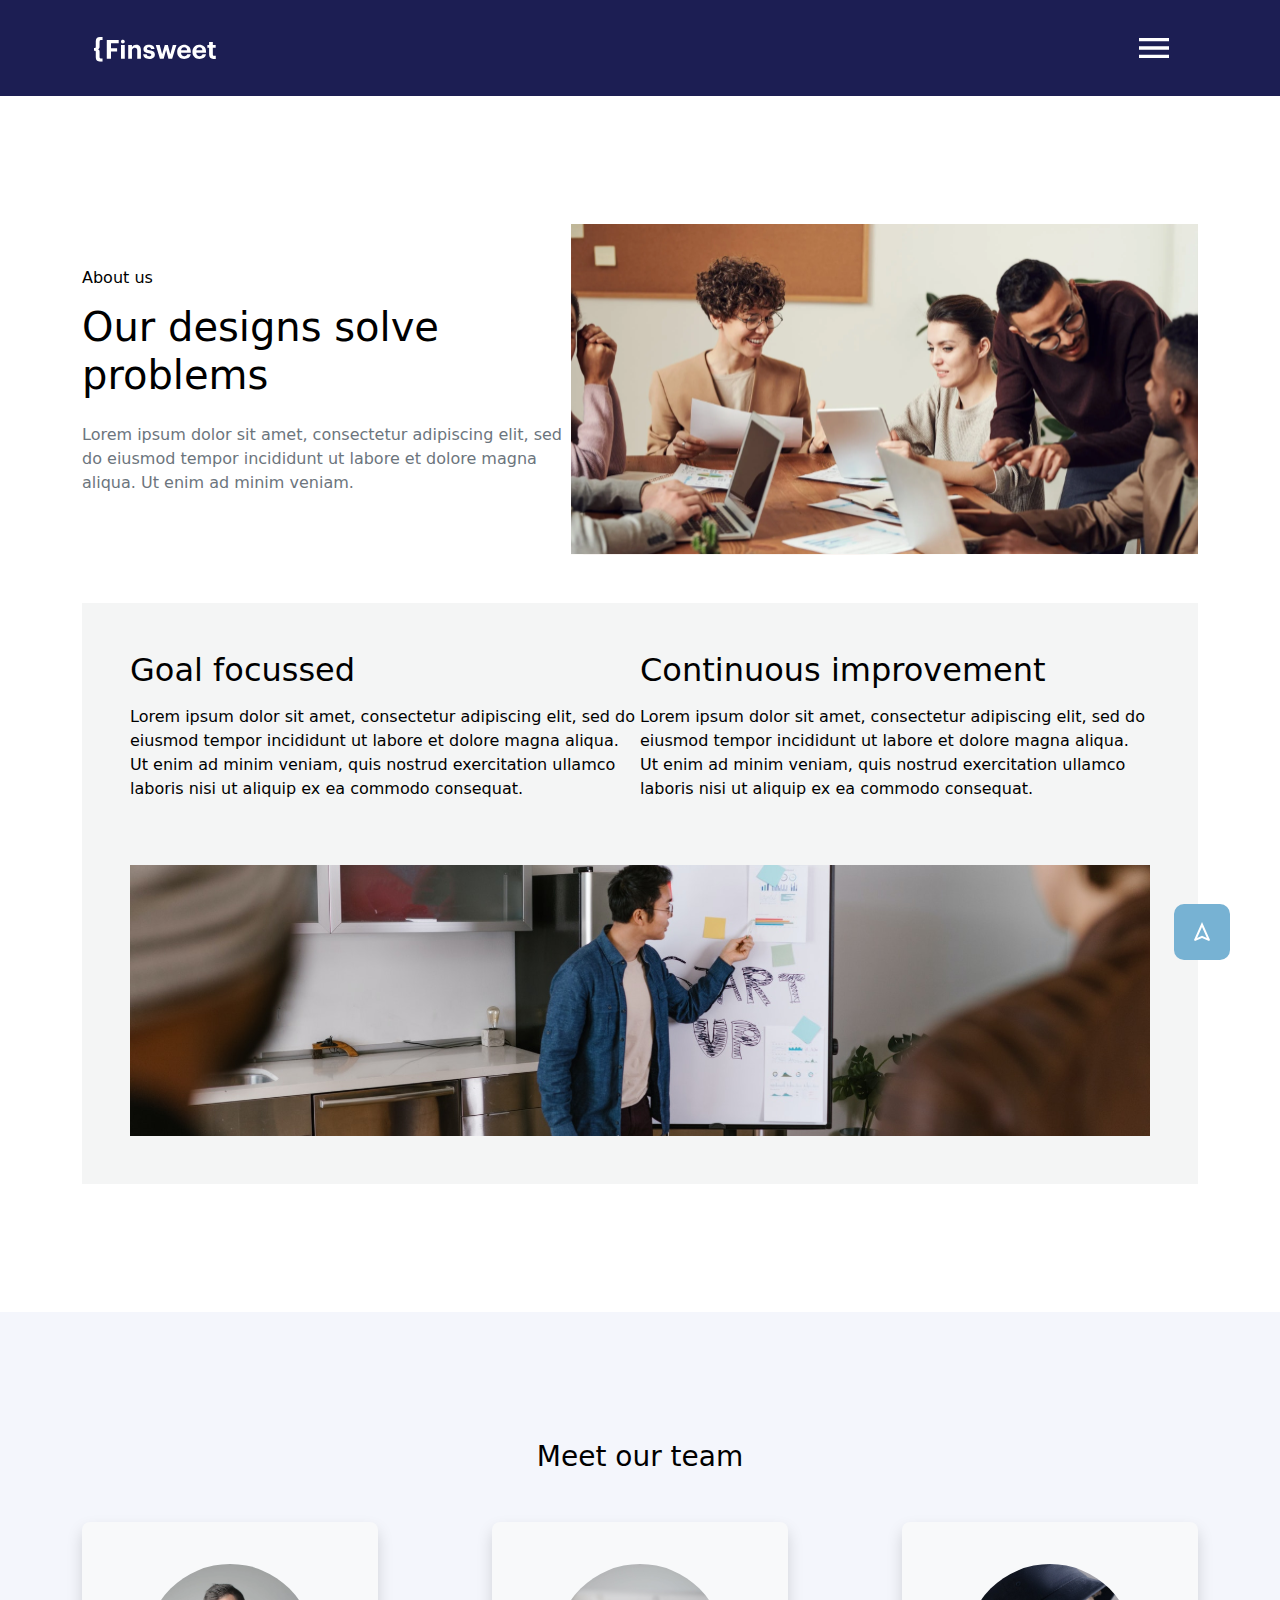
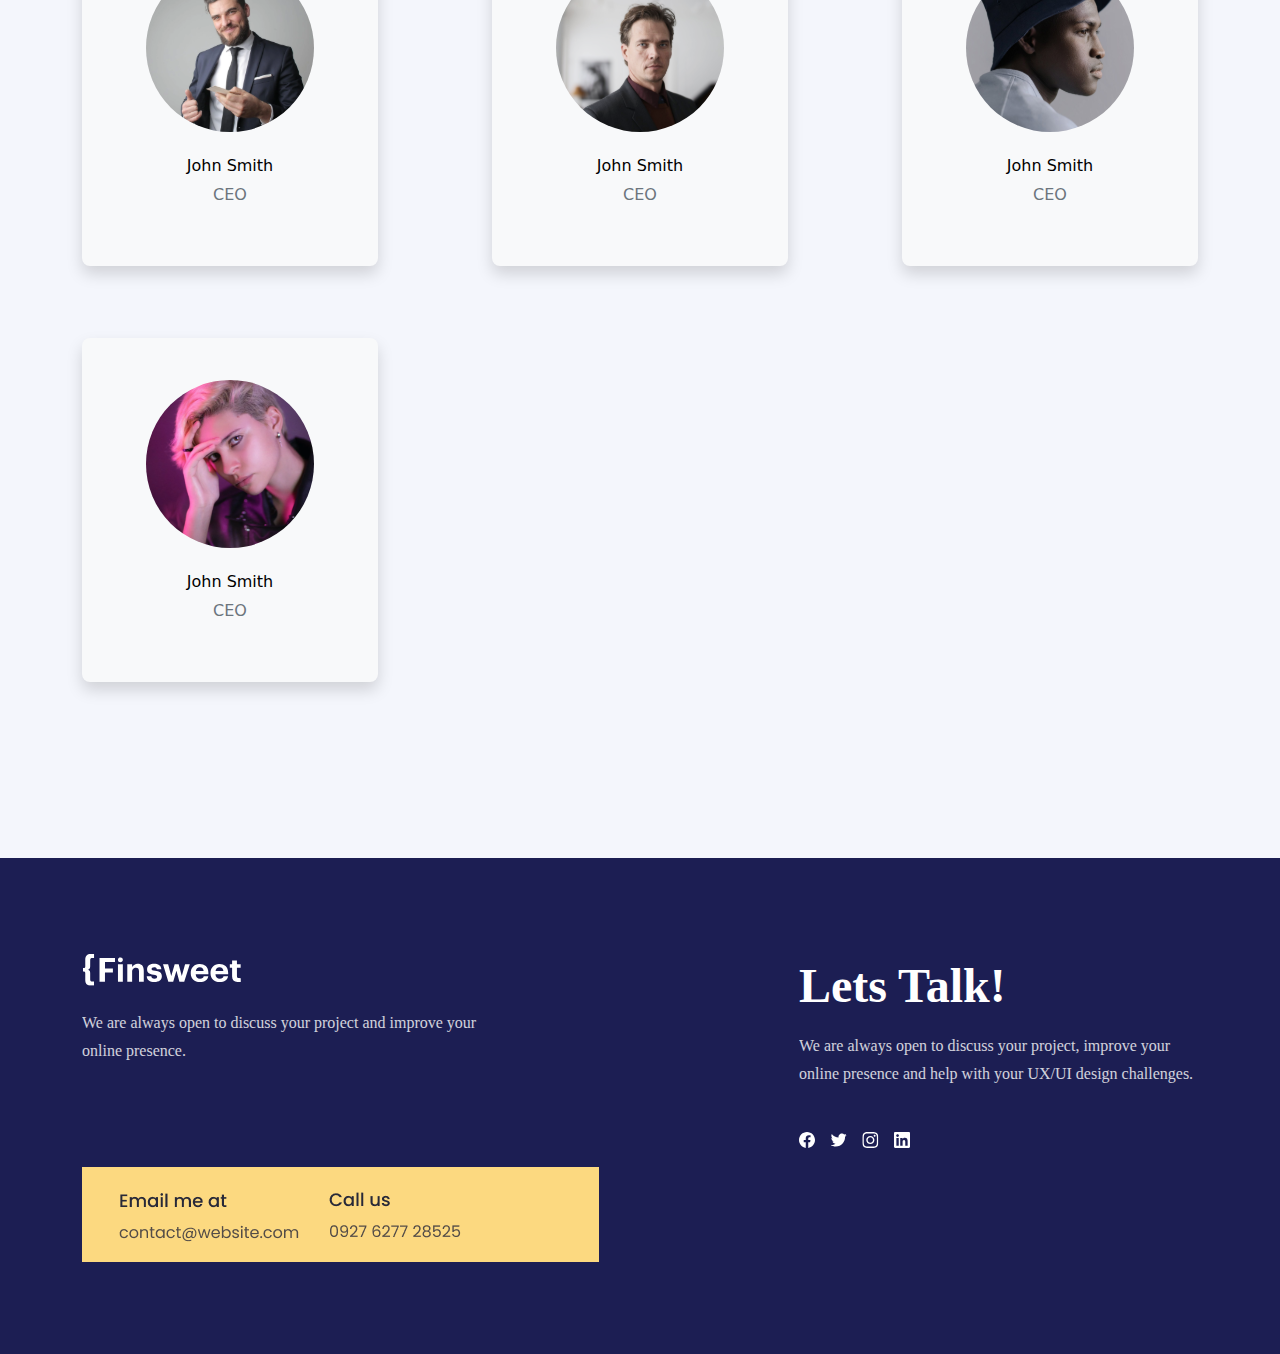
<file: pages/about.html>
<!DOCTYPE html>
<html lang="en">
<head>
    <meta charset="UTF-8">
    <meta name="viewport" content="width=device-width, initial-scale=1.0">
    <title>Document</title>
    <link rel="stylesheet" href="../css/style.css">
    <link rel="stylesheet" href="../css/bootstrap.min.css">
</head>
<body>
    <button id="backtop">
        <a href="#">
            <img src="../images/top.svg" alt="top">
        </a>
    </button>
    <header>
        <div class="container">
            <nav class="navbar">
                <div class="container-fluid">
                    <a class="navbar-brand" href="#"><img src="../images/header.logo.svg" alt="logo"></a>
                    <button class="navbar-toggler" type="button" data-bs-toggle="offcanvas" data-bs-target="#offcanvasNavbar" aria-controls="offcanvasNavbar" aria-label="Toggle navigation" style="border: none;">
                        <!-- <span class="" style="border: none;"></span> -->
                        <img class="img__header" src="../images/header.menu.svg" alt="menu">
                    </button>
                    <div class="offcanvas offcanvas-start w-100" tabindex="-1" id="offcanvasNavbar" aria-labelledby="offcanvasNavbarLabel">
                        <div class="offcanvas-header bg-warning">
                            <!-- <h5 class="offcanvas-title" id="offcanvasNavbarLabel">Offcanvas</h5> -->
                            <img src="../images/header.logo.svg" alt="">
                            <button type="button" class="btn-close" data-bs-dismiss="offcanvas" aria-label="Close"></button>
                        </div>
                        <div class="offcanvas-body">
                            <ul class="navbar">
                                <li class="nav-item">
                                    <a class="nav-link" href="#">Home</a>
                                </li>
                                <li class="nav-item">
                                    <a class="nav-link" href="#">About us</a>
                                </li>
                                <li class="nav-item">
                                    <a class="nav-link" href="#">Pricing</a>
                                </li>
                                <li class="nav-item">
                                    <a class="nav-link" href="#">Work</a>
                                </li>
                                <li class="nav-item">
                                    <a class="nav-link" href="#">Blog</a>
                                </li>
                                <li class="nav-item">
                                    <button class="nav-link" href="#">Contact us</button>
                                </li>
                            </ul>
                        </div>
                    </div>
                </div>
            </nav>
        </div>
    </header>
    <main>
        <section id="about" class="about mb-5" style="padding-top: 128px;">
            <div class="container">
                <div class="about__wrapper d-sm-flex align-items-center  justify-content-between">
                    <div class="about__left">
                        <h6 class="text-center text-sm-start text-black mb-3">About us</h6>
                        <h1 class="text-black w-100 mb-4 " style="max-width: 500px;" >Our designs solve problems</h1>
                        <p class="text-secondary" style="max-width: 484px;">Lorem ipsum dolor sit amet, consectetur adipiscing elit, sed do eiusmod tempor incididunt ut labore et dolore magna aliqua. Ut enim ad minim veniam.</p>
                    </div> 
                    <div class="about__right">
                        <img class="w-100" style="max-width: 640px;" src="../images/about.home.left.svg" alt="img">
                    </div> 
                </div>
            </div>
        </section>
        <section id="focussed" class="focussed mt-5" style="margin-bottom: 128px;">
            <div class="container">
                <div class="focussed__wrapper p-sm-5 d-flex flex-column justify-content-between">
                    <div class="focussed__top d-sm-flex align-items-sm-center justify-content-sm-between mb-5">
                        <div class="focussed__left">
                            <h2 class="text-black mb-3">Goal focussed</h2>
                            <p class="w-100 text-black" style="max-width: 515px;" >Lorem ipsum dolor sit amet, consectetur adipiscing elit, sed do eiusmod tempor incididunt ut labore et dolore magna aliqua. Ut enim ad minim veniam, quis nostrud exercitation ullamco laboris nisi ut aliquip ex ea commodo consequat.</p>
                        </div>
                        <div class="focussed__right">
                            <h2 class="text-black mb-3">Continuous improvement</h2>
                            <p class="w-100 text-black" style="max-width: 515px;">Lorem ipsum dolor sit amet, consectetur adipiscing elit, sed do eiusmod tempor incididunt ut labore et dolore magna aliqua. Ut enim ad minim veniam, quis nostrud exercitation ullamco laboris nisi ut aliquip ex ea commodo consequat.</p>
                        </div>
                    </div>
                    <div class="focussed__bottom">
                        <img class=" w-100" src="../images/focussed.bootom.svg" alt="img">
                    </div>
                </div>
            </div>
        </section>
        <section id="team" class="team">
            <div class="container">
                <h3 class="text-black text-center mb-5">Meet our team</h3>
                <div class="team__cards d-flex flex-wrap justify-content-center justify-content-lg-between gap-4 ">
                    <div class="team__card rounded-3 bg-white p-5 d-flex flex-column w-100 justify-content-center align-items-center  shadow p-3 mb-5 bg-body-tertiary rounded" style="max-width: 296px; height: 344px;">
                        <img class="w-100 text-center mb-4" style="max-width: 168px;" src="../images/team1.svg" alt="image">
                        <h6 class="text-black">John Smith</h6>
                        <p class="text-secondary ">CEO</p>
                    </div>
                    <div class="team__card rounded-3 bg-white p-5 d-flex flex-column w-100 justify-content-center align-items-center shadow p-3 mb-5 bg-body-tertiary rounded" style="max-width: 296px; height: 344px;">
                        <img class="w-100 text-center mb-4" style="max-width: 168px;" src="../images/team.2..svg" alt="image">
                        <h6 class="text-black">John Smith</h6>
                        <p class="text-secondary ">CEO</p>
                    </div>
                    <div class="team__card rounded-3 bg-white p-5 d-flex flex-column w-100 justify-content-center align-items-center  shadow p-3 mb-5 bg-body-tertiary rounded" style="max-width: 296px; height: 344px;">
                        <img class="w-100 text-center mb-4" style="max-width: 168px;" src="../images/team.3..svg" alt="image">
                        <h6 class="text-black">John Smith</h6>
                        <p class="text-secondary ">CEO</p>
                    </div>
                    <div class="team__card rounded-3 bg-white p-5 d-flex flex-column w-100 justify-content-center align-items-center   shadow p-3 mb-5 bg-body-tertiary rounded" style="max-width: 296px; height: 344px;">
                        <img class="w-100 text-center mb-4" style="max-width: 168px;" src="../images/team.4..svg" alt="image">
                        <h6 class="text-black">John Smith</h6>
                        <p class="text-secondary ">CEO</p>
                    </div>
                </div>
            </div>
        </section>
    </main>
    <footer>
        <section id="footer">
            <div class="container">
                <div class="footer__wrapper d-flex justify-content-between">
                    <div class="footer__left">
                        <div class="footer__left__top">
                            <img class="footer__left__img" src="../images/header.logo.svg" alt="logo">
                            <p class="footer__text">We are always open to discuss your project and improve your online presence.</p>
                        </div>
                        <div class="footer__left__bottom">
                            <img src="../images/footer.bootom.png" alt="img">
                        </div>
                    </div>
                    <div class="footer__right">
                        <div class="footer__rigth__top">
                            <h3 class="footer__title">Lets Talk!</h3>
                            <p class="footer__text">We are always open to discuss your project, improve your online presence and help with your UX/UI design challenges.</p>
                        </div>
                        <div class="footer__rigth__bottom">
                            <img src="../images/facebook.svg" alt="logo">
                            <img src="../images/twitter.svg" alt="logo">
                            <img src="../images/instagramm.svg" alt="logo">
                            <img src="../images/in.svg" alt="logo">
                        </div>
                    </div>
                </div>
            </div>
        </section>
    </footer>
    <script src="../js/bootstrap.bundle.min.js"></script>
</body>
</html>
</file>
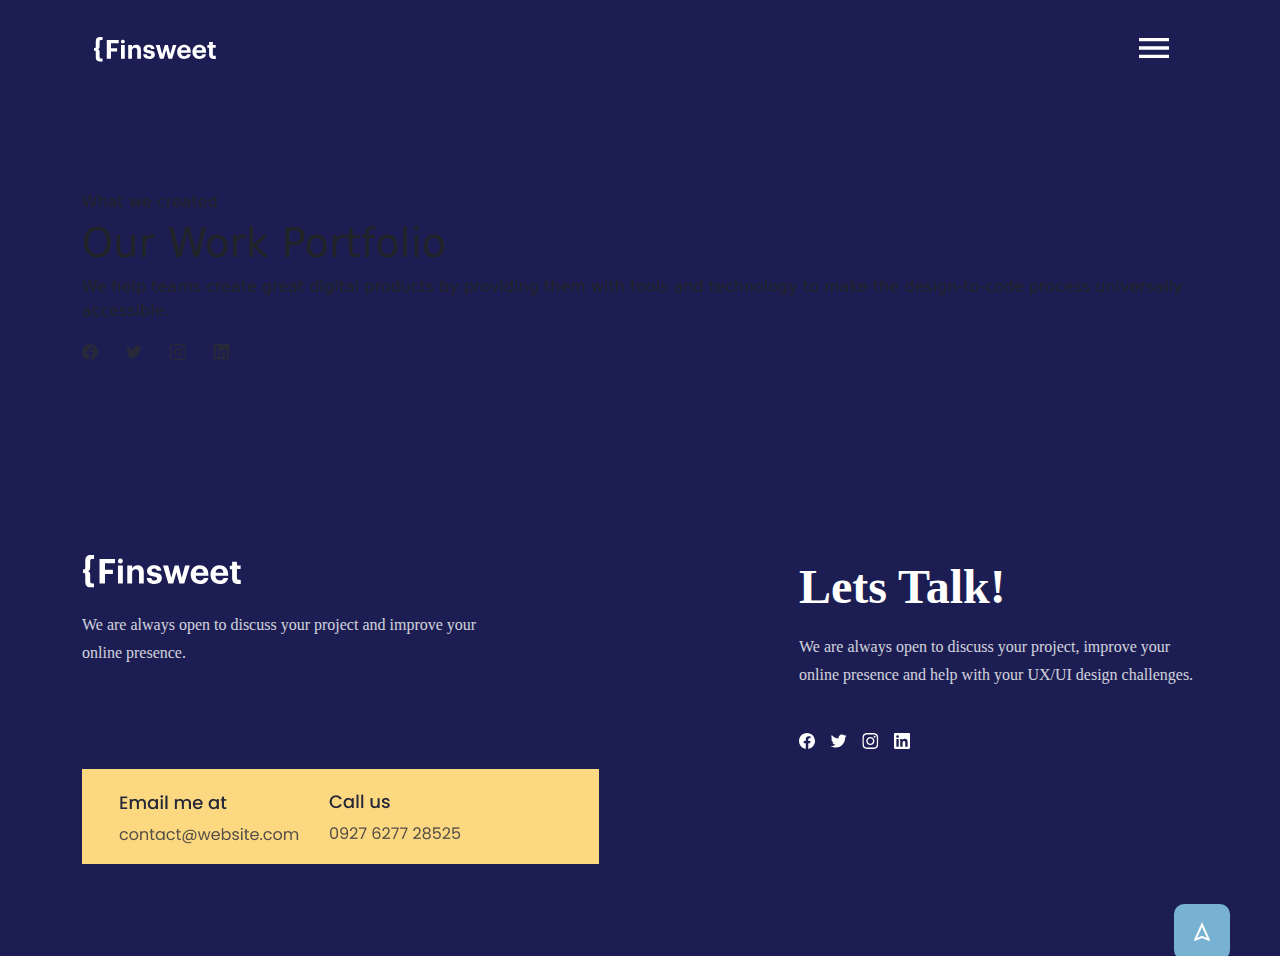
<file: pages/work.html>
<!DOCTYPE html>
<html lang="en">
<head>
    <meta charset="UTF-8">
    <meta name="viewport" content="width=device-width, initial-scale=1.0">
    <title>Document</title>
    <link rel="stylesheet" href="../css/style.css">
    <link rel="stylesheet" href="../css/bootstrap.min.css">
</head>
<body>
    <button id="backtop">
        <a href="#">
            <img src="../images/top.svg" alt="top">
        </a>
    </button>
    <header>
        <div class="container">
            <nav class="navbar">
                <div class="container-fluid">
                    <a class="navbar-brand" href="#"><img src="../images/header.logo.svg" alt="logo"></a>
                    <button class="navbar-toggler" type="button" data-bs-toggle="offcanvas" data-bs-target="#offcanvasNavbar" aria-controls="offcanvasNavbar" aria-label="Toggle navigation" style="border: none;">
                        <!-- <span class="" style="border: none;"></span> -->
                        <img class="img__header" src="../images/header.menu.svg" alt="menu">
                    </button>
                    <div class="offcanvas offcanvas-start w-100" tabindex="-1" id="offcanvasNavbar" aria-labelledby="offcanvasNavbarLabel">
                        <div class="offcanvas-header bg-warning">
                            <!-- <h5 class="offcanvas-title" id="offcanvasNavbarLabel">Offcanvas</h5> -->
                            <img src="../images/header.logo.svg" alt="">
                            <button type="button" class="btn-close" data-bs-dismiss="offcanvas" aria-label="Close"></button>
                        </div>
                        <div class="offcanvas-body">
                            <ul class="navbar">
                                <li class="nav-item">
                                    <a class="nav-link" href="#">Home</a>
                                </li>
                                <li class="nav-item">
                                    <a class="nav-link" href="#">About us</a>
                                </li>
                                <li class="nav-item">
                                    <a class="nav-link" href="#">Pricing</a>
                                </li>
                                <li class="nav-item">
                                    <a class="nav-link" href="#">Work</a>
                                </li>
                                <li class="nav-item">
                                    <a class="nav-link" href="#">Blog</a>
                                </li>
                                <li class="nav-item">
                                    <button class="nav-link" href="#">Contact us</button>
                                </li>
                            </ul>
                        </div>
                    </div>
                </div>
            </nav>
        </div>
    </header>
    <main>
        <section id="home">
            <div class="container">
                <div class="home__wrapper">
                    <h6>What we created</h6>
                    <h1>Our Work Portfolio</h1>
                    <p>We help teams create great digital products by providing them with tools and technology to make the design-to-code process universally accessible.</p>
                    <img src="../images/pricing.icon.svg" alt="logs">
                </div>
            </div>
        </section>
    </main>
    <footer>
        <section id="footer">
            <div class="container">
                <div class="footer__wrapper d-flex justify-content-between">
                    <div class="footer__left">
                        <div class="footer__left__top">
                            <img class="footer__left__img" src="../images/header.logo.svg" alt="logo">
                            <p class="footer__text">We are always open to discuss your project and improve your online presence.</p>
                        </div>
                        <div class="footer__left__bottom">
                            <img src="../images/footer.bootom.png" alt="img">
                        </div>
                    </div>
                    <div class="footer__right">
                        <div class="footer__rigth__top">
                            <h3 class="footer__title">Lets Talk!</h3>
                            <p class="footer__text">We are always open to discuss your project, improve your online presence and help with your UX/UI design challenges.</p>
                        </div>
                        <div class="footer__rigth__bottom">
                            <img src="../images/facebook.svg" alt="logo">
                            <img src="../images/twitter.svg" alt="logo">
                            <img src="../images/instagramm.svg" alt="logo">
                            <img src="../images/in.svg" alt="logo">
                        </div>
                    </div>
                </div>
            </div>
        </section>
    </footer>
    <script src="../js/bootstrap.bundle.min.js"></script>
</body>
</html>
</file>
<file: css/style.css>
/* index start  */
header{
    padding: 16px 0px 16px;
    background-color: rgba(28, 30, 83, 1);
}
.container{
    max-width: 1300px;
}

ul{
    list-style: none;
}


#home{
    padding: 128px 0px 128px;
    background: #1C1E53;
    
}
.project__bottom__left{
    position: relative;
    max-width: 843px;
    width: 100%;
    flex-shrink: 0;
}
.project__bottom__left__content{
    position: absolute;
    left: -1000px;
    background: linear-gradient(329deg, #1C1E53 -10.96%, rgba(28, 30, 83, 0.42) 103.96%);
    transition: 0.5s;
}
.project__bottom__left:hover :is(.project__bottom__left__content){
    left: 0;
}
.project__bottom__right__top{
    position: relative;
    max-width: 414px;
    height: 284px;
    flex-shrink: 0;
}
.project__bottom__right__top__content{
    
    padding: 129px 50px 45px 56px;
    position: absolute;
    right: -520px;
    max-width: 405px;
    height: 284px;
    background: linear-gradient(329deg, #1C1E53 -10.96%, rgba(28, 30, 83, 0.42) 103.96%);
    flex-shrink: 0;
    transition: 0.5s;
}
.project__bottom__right__top:hover :is(.project__bottom__right__top__content){
    right: 0;
}
#design{
    background: #F4F6FC;
}

/* index end  */


/* about start  */
.focussed__wrapper{
    background-color: #F4F5F5;
}
#team{
    padding: 128px 0px 128px;
    background: var(--Grey, #F4F6FC);
}
/* about end */
#pricing{
    padding: 128px 0px 128px;
}
/* pricing start  */
.pricing__card{
    border-radius: 12px;
    background: var(--Grey, #F4F6FC);
}
.card__2{
    border-radius: 12px;
    background: #1C1E53;
}
/* pricing end */

/* blog start  */
#blog{
    padding: 128px 0px 128px;
}

/* blog start  */
#backtop {
    border: none;
    position: fixed;
    right: 50px;
    bottom: -60px;
    z-index: 1;
    border-radius: 10px;
    background-color: transparent;
    background-color: #77B2D3;
    transition: 0.5s;
}

#backtop a {
    display: block;
    padding: 15px 10px;
}

#backtop.backtop-show {
    bottom: 50px;
}
.img__header{
    width: 40px;
    height: 40px;
}


.offcanvas-body{
    background-color: rgba(28, 30, 83, 1);
}
.navbar{
    display: flex;
    flex-direction: column;
    gap: 40px;
    
}
.nav-item{
    border-radius: 10px;
    padding: 10px 100px;
    background-color:orange;
}
.nav-link{
    width: 30px;
}
/* ssdhbajkbncdc/ */
footer{
    padding: 96px 0px 92px;
    background-color: rgba(28, 30, 83, 1);
}
.footer__left{
    display: flex;
    flex-direction: column;
    gap: 86px;
}
.footer__left__img{
    margin-bottom: 23px;
    width: 160px;
    height: 32.405px;
    flex-shrink: 0;
}
.footer__text{
    max-width: 399px;
    color: #FFF;
    font-family: Poppins;
    font-size: 16px;
    font-style: normal;
    font-weight: 500;
    line-height: 28px;
    opacity: 0.8;
    
}
.footer__title{
    margin-bottom: 14px;
    color: #FFF;
    font-family: Poppins;
    font-size: 48px;
    font-style: normal;
    font-weight: 600;
    line-height: 64px;
}
.footer__rigth__bottom{
    display: flex;
    align-items: center;
    gap: 15px;
}
.footer__right{
    display: flex;
    flex-direction: column;
    gap: 28px;
}
.col-4{
    margin-bottom: 64px;
    max-width: 404px;
    width: 100%;
}
.col__middle{
    padding: 32px 0px 8px;
    display: flex;
    flex-direction: column;
    gap: 16px;
}
.blog__link{
    color: #1C1E53;
}
#home{
    padding: 96px 0px;
}
</file>
